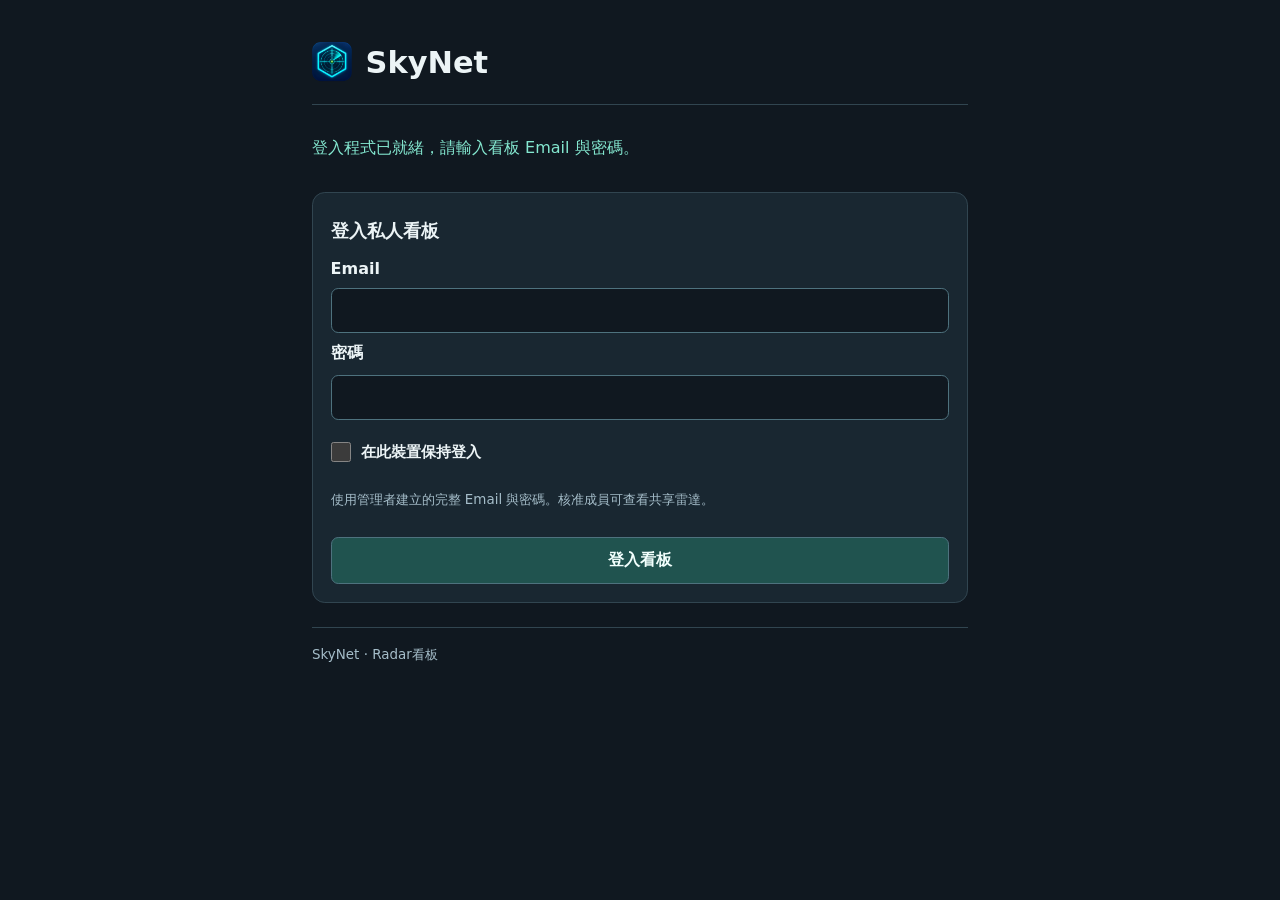
<file: index.html>
<!doctype html>
<html lang="zh-Hant"><head>
<meta charset="utf-8"><meta name="viewport" content="width=device-width,initial-scale=1">
<meta name="referrer" content="no-referrer">
<meta http-equiv="Content-Security-Policy" content="default-src 'none'; script-src 'self'; style-src 'self'; connect-src https://*.supabase.co; img-src 'self' data: blob:; base-uri 'none'; form-action 'none'; object-src 'none'">
<meta name="theme-color" content="#101820"><title>SkyNet</title>
<link rel="icon" type="image/png" href="skynet-icon.png">
<link rel="stylesheet" href="style.css?v=radar-map-defaults"><script src="config.js?v=7.0.0" defer></script><script src="board.js?v=radar-compact" defer></script><script src="radar.js?v=radar-latest-character-2" defer></script>
</head><body><main>
<header><img src="skynet-icon.png" alt="" width="40" height="40"><h1>SkyNet</h1><button id="logout" class="secondary" hidden>登出</button></header>
<p id="status" role="status" aria-live="polite">正在載入登入程式；若長時間停留，請重新整理網頁。</p>
<noscript>此看板需要 JavaScript，請使用已啟用 JavaScript 的瀏覽器。</noscript>
<section id="auth" class="card"><h2>登入私人看板</h2>
<form id="login-form" novalidate><details id="project-settings"><summary>連線設定</summary>
<label for="url">Supabase Project URL</label><input id="url" type="url" placeholder="https://專案代碼.supabase.co" autocomplete="off" required>
<label for="key">Publishable／anon key</label><input id="key" autocomplete="off" autocapitalize="none" spellcheck="false" required></details>
<label for="email">Email</label><input id="email" type="email" autocomplete="username" required>
<label for="password">密碼</label><input id="password" type="password" autocomplete="current-password" required>
<label class="remember" for="remember"><input id="remember" type="checkbox"><span>在此裝置保持登入</span></label>
<p class="hint">使用管理者建立的完整 Email 與密碼。核准成員可查看共享雷達。</p><button id="login" type="submit">登入看板</button></form></section>
<section id="password-change" class="card" hidden>
<h2>首次登入須更換密碼</h2>
<form id="password-change-form">
<label for="new-password">新密碼（至少 12 個字元）</label><input id="new-password" type="password" autocomplete="new-password" minlength="12" required>
<label for="confirm-password">再輸入一次新密碼</label><input id="confirm-password" type="password" autocomplete="new-password" required>
<button id="save-password" type="submit">更換密碼</button>
</form></section>
<section id="radar-feed" hidden>
<div class="toolbar"><h2 id="radar-heading">雷達回報</h2><button id="radar-refresh" class="secondary" type="button">立即更新</button></div>
<nav id="radar-modes" class="board-tabs" aria-label="雷達功能"></nav>
<details id="radar-hidden-maps-settings"><summary>不顯示地圖設定</summary>
<details><summary>查看共用預設排除清單</summary><p id="radar-default-hidden-maps"></p></details>
<form id="radar-hidden-maps-form">
<label for="radar-hidden-maps">個人追加排除（逗號分隔）</label>
<input id="radar-hidden-maps" placeholder="名稱,名稱2,名稱3">
<button type="submit">儲存</button>
<p id="radar-hidden-maps-status" role="status" hidden></p>
</form></details>
<details><summary>排列功能順序</summary><div id="radar-mode-order"></div></details>
<div class="filters"><label for="radar-region">來源看板</label><select id="radar-region"><option value="">全部可查看看板</option></select></div>
<div id="radar-groups" class="board-tabs" role="group" aria-label="血盟群組" hidden></div>
<details><summary>篩選細項</summary>
<div class="filters">
<label id="radar-kind-label" for="radar-kind">類型</label><select id="radar-kind"><option value="">全部類型</option><option value="report">一般回報</option><option value="boss">BOSS</option><option value="phase">女皇憤怒事件</option><option value="banner">橫幅推估</option></select>
<label for="radar-clan">血盟</label><select id="radar-clan"><option value="">全部血盟</option></select>
<label for="radar-server">伺服器</label><select id="radar-server"><option value="">全部伺服器</option></select>
<label for="radar-map-filter">地圖</label><select id="radar-map-filter"><option value="">全部地圖</option></select>
<label for="radar-search">搜尋名稱</label><input id="radar-search" type="search" placeholder="角色或 BOSS 名稱"></div>
</details>
<p id="radar-status" class="hint" role="status"></p>
<p class="radar-age-legend"><span data-age="1">1 分內</span><span data-age="5">1～5 分</span><span data-age="10">5～10 分</span><span data-age="30">10～30 分</span><span data-age="60">30～60 分</span></p>
<section id="radar-map" class="card" hidden>
<div class="toolbar"><h2 id="radar-map-title">地圖</h2><button id="radar-map-close" class="secondary" type="button">關閉地圖</button></div>
<p id="radar-map-detail" class="hint" role="status"></p>
<div class="map-actions radar-map-toolbar">
<div id="radar-map-picker" hidden>
<details id="radar-map-menu"><summary>選擇地圖</summary>
<label for="radar-map-search">搜尋地圖</label><input id="radar-map-search" type="search" placeholder="輸入地圖名稱">
<select id="radar-map-choice" size="6" aria-label="搜尋結果"></select>
</details>
</div>
<details id="radar-map-favorite-menu" hidden><summary>★ 我的最愛地圖</summary>
<select id="radar-map-favorites" size="5" aria-label="最愛地圖"></select>
<button id="radar-map-favorite" type="button">加入最愛</button>
</details>
<button id="radar-zoom-out" type="button" aria-label="縮小">−</button><button id="radar-zoom-in" type="button" aria-label="放大">＋</button><button id="radar-center" type="button">回到標記</button>
<div id="radar-map-controls" hidden>
<button id="radar-map-fit" type="button">符合視窗</button>
<label><input id="radar-map-names" type="checkbox" checked> 顯示名字</label>
<label><input id="radar-map-follow" type="checkbox" checked> 跟著篩選結果切換地圖</label>
</div>
<button id="radar-select" type="button" aria-pressed="false">框選回報</button><button id="radar-clear-area" type="button">清除框選</button>
</div>
<p id="radar-area-status" class="hint" role="status"></p>
<div id="radar-map-scroll" tabindex="0" aria-label="地圖，可捲動"><canvas id="radar-canvas" aria-label="地圖上的回報位置"></canvas></div>
</section>
<details><summary>顯示欄位</summary><div id="radar-columns"></div></details>
<p id="radar-empty" hidden>沒有符合篩選條件的回報。</p>
<div class="radar-table-scroll" tabindex="0" aria-label="雷達回報表格">
<table class="radar-table" aria-label="共享雷達回報"><thead><tr id="radar-head"></tr></thead><tbody id="radar-rows"></tbody></table>
</div>
</section>
<footer>SkyNet · Radar看板</footer>
</main></body></html>
</file>
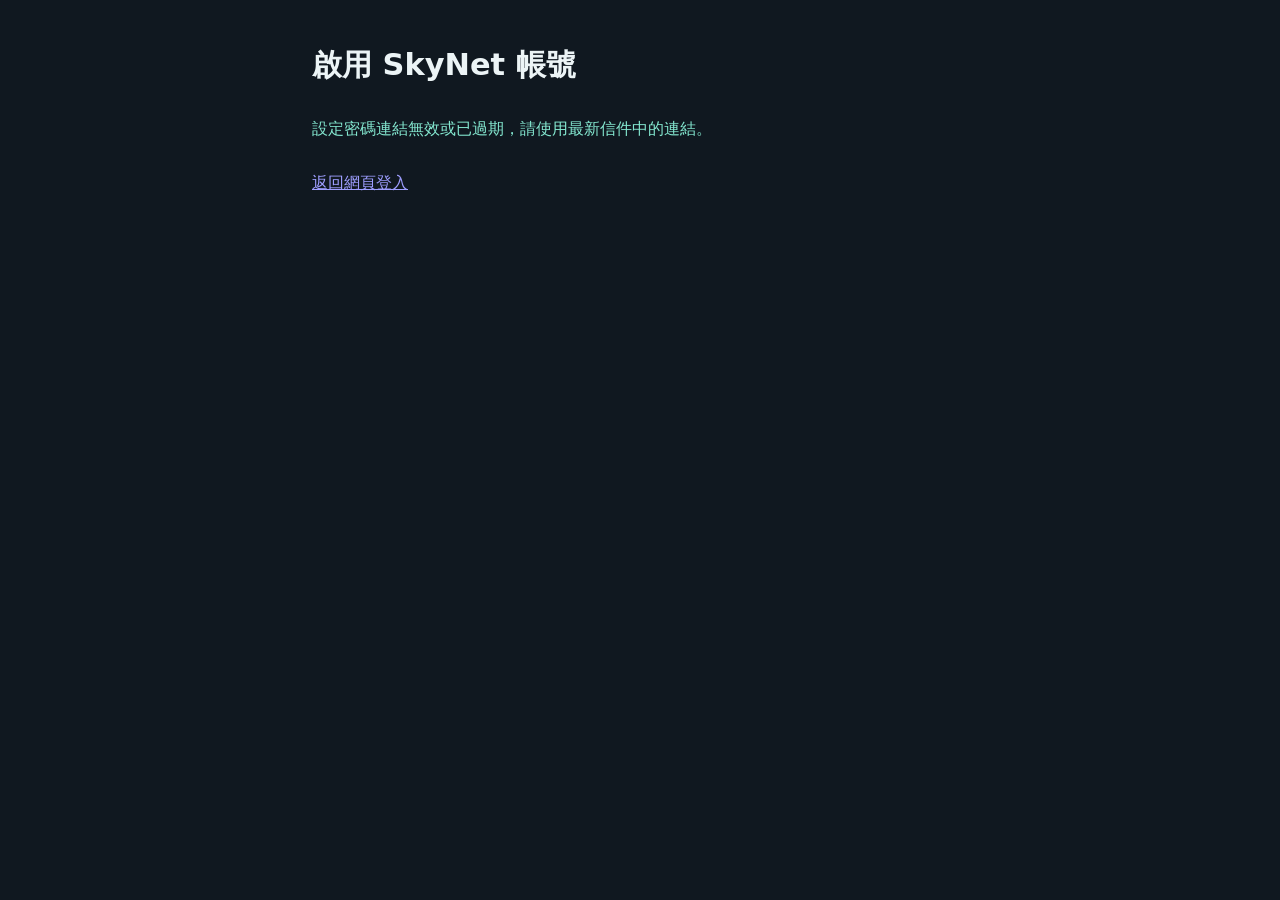
<file: activate.html>
<!doctype html>
<html lang="zh-Hant">
<head>
  <meta charset="utf-8">
  <meta name="viewport" content="width=device-width, initial-scale=1">
  <meta name="referrer" content="no-referrer">
  <title>啟用 SkyNet 帳號</title>
  <link rel="stylesheet" href="style.css">
  <script defer src="config.js"></script>
  <script defer src="activate.js?v=2"></script>
</head>
<body>
  <main>
    <h1>啟用 SkyNet 帳號</h1>
    <p id="status" role="status"></p>
    <form id="activate" hidden>
      <label for="password">設定密碼（至少 8 個字元）</label>
      <input id="password" type="password" minlength="8" autocomplete="new-password" required>
      <button type="submit">設定密碼</button>
    </form>
    <p><a href="./">返回網頁登入</a></p>
  </main>
</body>
</html>
</file>
<file: style.css>
:root{color-scheme:dark;font:16px system-ui,-apple-system,"Segoe UI",sans-serif;background:#101820;color:#ecf4f6}*{box-sizing:border-box}[hidden]{display:none!important}body{margin:0}main{max-width:46rem;margin:auto;padding:clamp(1rem,4vw,2.5rem)}header{display:flex;gap:.85rem;align-items:center;border-bottom:1px solid #314550;padding-bottom:1.2rem}header button{margin-left:auto}.mark{font-size:2.5rem;color:#68e1d1}small,.hint,footer{color:#a5bdc9}header small{font-size:.65rem;letter-spacing:.12em}h1{margin:.3rem 0;font-size:clamp(1.3rem,5vw,1.9rem)}h2{font-size:1.1rem;margin:.5rem 0}#status{padding:.9rem 0;color:#84e8d0;line-height:1.65;overflow-wrap:anywhere}#status[data-error="true"]{color:#ffbf9e}.card,li{background:#192731;border:1px solid #314550;border-radius:.8rem;padding:1.1rem}form{display:grid;gap:.65rem;margin:1rem 0 0}label{font-weight:600}input,button,select{font:inherit;border:1px solid #4e727e;border-radius:.45rem;padding:.75rem;min-height:44px}input,select{width:100%;background:#101820;color:inherit}.remember{display:flex;align-items:center;gap:.65rem;min-height:44px;font-size:.95rem}.remember input{width:20px;height:20px;min-height:0;margin:0;accent-color:#68e1d1}button{background:#20534f;color:#f2fffd;cursor:pointer;font-weight:600}button.secondary{background:#192731;font-size:.9rem;white-space:nowrap}button:disabled{opacity:.55;cursor:wait}:focus-visible{outline:2px solid #84e8d0;outline-offset:3px}.hint,footer{font-size:.84rem;line-height:1.65;margin:.25rem 0 1rem}.toolbar{display:flex;align-items:center;justify-content:space-between;gap:1rem}#count{font-size:.8rem;color:#a5bdc9;margin-left:.3rem}ol{list-style:none;padding:0;display:grid;gap:.6rem}li{display:grid;grid-template-columns:minmax(0,1fr) auto;gap:.5rem}li strong{overflow-wrap:anywhere;font-size:1.1rem}li small{grid-column:1/-1;line-height:1.6;overflow-wrap:anywhere}.enter,.leave{align-self:start;border-radius:.35rem;padding:.15rem .5rem;font-size:.82rem}.enter{background:#19483e;color:#84e8d0}.leave{background:#233d4a;color:#bdd9ea}footer{border-top:1px solid #314550;padding-top:1rem;margin-top:1.5rem}details label{display:block;margin:.8rem 0 .3rem}summary{cursor:pointer;color:#a5bdc9;padding:.4rem 0}.filters{display:grid;grid-template-columns:auto 1fr;gap:.6rem;align-items:center;margin:1rem 0}
.board-tabs,.map-actions{display:flex;gap:.5rem;flex-wrap:wrap;margin:1rem 0}.board-tabs button[aria-pressed="false"]{background:#192731}.board-tabs button[aria-pressed="true"]{border-color:#84e8d0}.map-actions button{padding:.45rem .65rem}#radar-map-scroll{max-height:55vh;overflow:auto;background:#101820;overscroll-behavior:contain}#radar-canvas{display:block}#radar-rows button{justify-self:start}#radar-map-title{overflow-wrap:anywhere}
#radar-canvas.selecting{touch-action:none;cursor:crosshair}
main:has(#radar-feed:not([hidden])) { max-width: 96rem; }
#radar-columns { display: flex; flex-wrap: wrap; gap: .4rem 1rem; padding: .55rem 0; }
#radar-columns label { display: inline-flex; align-items: center; gap: .4rem; margin: 0; font-weight: normal; }
#radar-columns input { width: 1rem; height: 1rem; min-height: 0; accent-color: #68e1d1; }
.radar-table-scroll { overflow: auto; max-height: 70vh; border: 1px solid #314550; border-radius: .55rem; }
.radar-table { width: 100%; border-collapse: separate; border-spacing: 0; }
.radar-table th, .radar-table td { white-space: normal; overflow-wrap: anywhere; }
#radar-default-hidden-maps { white-space: normal; overflow-wrap: anywhere; line-height: 1.65; }
.radar-table th, .radar-table td { padding: .55rem .7rem; text-align: left; border-bottom: 1px solid #314550; }
.radar-table th { position: sticky; top: 0; background: #20343e; z-index: 1; }
.radar-table tbody tr:nth-child(even) { background: #192731; }
.radar-table tbody tr:hover { background: #233d4a; }
.radar-table button { min-height: 32px; padding: .25rem .55rem; }
.radar-table-scroll { background: #192738; }
.radar-table th, .radar-table td { padding: .32rem .65rem; border-bottom: 0; }
.radar-table th { background: #192738; color: #bdcfe1; border-bottom: 1px solid #526275; }
.radar-table td { color: #a5d86a; font-variant-numeric: tabular-nums; }
.radar-table tbody tr:nth-child(even) { background: #1c2c3e; }
.radar-table tbody tr:hover { background: #293e51; }
.radar-table button { min-height: 26px; padding: .1rem .45rem; font-size: .82rem; }
.radar-order-row { display: grid; grid-template-columns: minmax(8rem, 1fr) auto auto; gap: .5rem; align-items: center; max-width: 27rem; margin: .35rem 0; }
.radar-order-row button { min-height: 34px; padding: .25rem .6rem; }
#radar-group-form { max-width: 27rem; }
#radar-group-clans { font: inherit; color: inherit; background: #101820; border: 1px solid #4e727e; padding: .5rem; }
#radar-feed details { margin: .55rem 0; }
.radar-age-legend { display: flex; flex-wrap: wrap; gap: .35rem 1rem; font-size: .85rem; }
.radar-age-legend span, .radar-table tr[data-age] td { color: var(--age-color, #d0d0d0); }
#radar-feed [data-age="1"] { --age-color: #ff6674; }
#radar-feed [data-age="5"] { --age-color: #ffab54; }
#radar-feed [data-age="10"] { --age-color: #ffdf55; }
#radar-feed [data-age="30"] { --age-color: #a5d86a; }
#radar-map-picker { display: flex; gap: .6rem; align-items: center; max-width: 28rem; }
#radar-map-picker label { white-space: nowrap; }
#radar-map-controls label { display: inline-flex; align-items: center; gap: .35rem; }
#radar-map-controls input { width: 1rem; height: 1rem; min-height: 0; }
#radar-map .radar-map-toolbar { display: flex; flex-wrap: wrap; gap: .3rem; align-items: center; }
#radar-map-picker, #radar-map-controls { display: flex; flex-wrap: wrap; gap: .3rem; align-items: center; }
#radar-map-picker details { position: relative; margin: 0; }
#radar-map-picker details[open] { z-index: 2; }
#radar-map-picker summary, .radar-map-toolbar button { min-height: 32px; padding: .25rem .55rem; white-space: nowrap; }
#radar-map-picker summary { border: 1px solid #4e727e; border-radius: .45rem; color: inherit; }
#radar-map-picker details > :not(summary) { display: block; width: 100%; margin: .3rem 0; }
#radar-map-picker details[open] { width: min(14rem, 80vw); }
#radar-map-picker select { min-height: 0; }
#radar-map-scroll { height: 75vh; max-height: none; }
#radar-canvas { display: block; margin-inline: auto; }
#radar-map-favorite-menu { position: relative; margin: 0; }
#radar-map-favorite-menu summary { padding: .25rem .55rem; border: 1px solid #4e727e; border-radius: .45rem; white-space: nowrap; }
#radar-map-favorite-menu[open] { width: min(14rem, 80vw); }
#radar-map-favorite-menu select { margin: .3rem 0; }
#radar-hidden-maps-form { max-width: 30rem; }
#radar-hidden-maps-form button { justify-self: start; }

@media (max-width: 640px) {
  main:has(#radar-feed:not([hidden])) { padding: .65rem; }
  #radar-modes { display: flex; flex-wrap: nowrap; overflow-x: auto; }
  #radar-modes button { flex: 0 0 auto; white-space: nowrap; }
  .radar-table-scroll { max-height: none; overflow: visible; border: 0; background: transparent; }
  .radar-table, .radar-table tbody { display: block; }
  .radar-table thead { position: absolute; width: 1px; height: 1px; overflow: hidden; clip-path: inset(50%); }
  .radar-table tbody tr { display: grid; grid-template-columns: repeat(2, minmax(0, 1fr)); gap: .35rem .7rem; margin-bottom: .55rem; padding: .65rem; background: #192738; border: 1px solid #314550; border-radius: .6rem; }
  .radar-table tr td { padding: 0; border: 0; white-space: normal; overflow-wrap: anywhere; }
  .radar-table td::before { content: attr(data-label); display: block; color: #a5bdc9; font-size: .72rem; }
  .radar-table td[data-field="name"] { order: -1; grid-column: 1 / -1; font-weight: 700; }
  .radar-table td[data-field="location"], .radar-table td[data-field="action"] { grid-column: 1 / -1; }
  .radar-table td button { min-height: 44px; width: 100%; }
  #radar-map { padding: .55rem; }
  #radar-map-scroll { height: auto; max-height: 62vh; max-height: 62dvh; }
  #radar-map .radar-map-toolbar button, #radar-map-picker summary, #radar-map-favorite-menu summary { min-height: 44px; }
}
</file>
